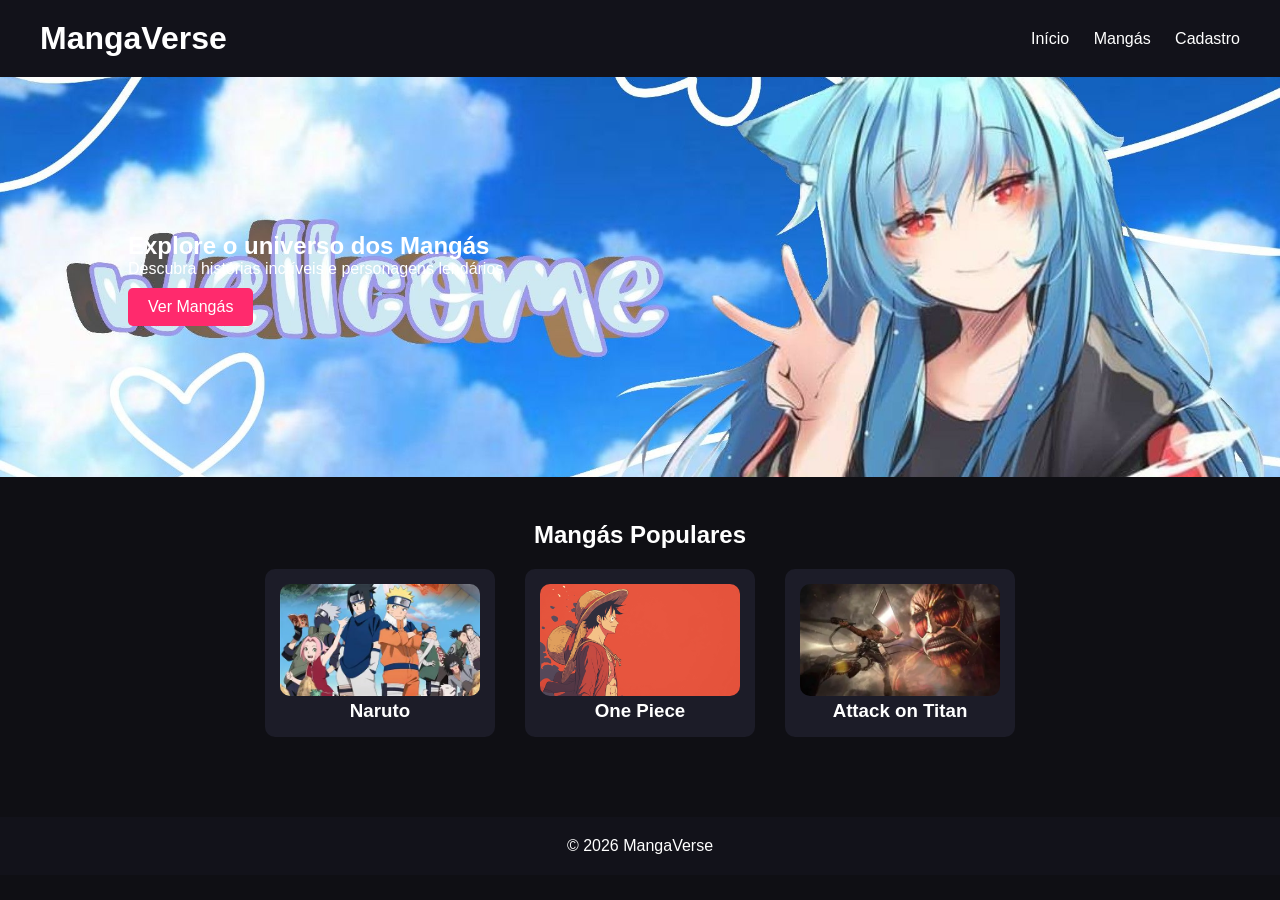
<file: index.html>
<!DOCTYPE html>
<html lang="pt-br">
<head>
<meta charset="UTF-8">
<title>MangaVerse</title>
<link rel="stylesheet" href="style.css">
</head>

<body>

<header>

<h1>MangaVerse</h1>

<nav>
<a href="index.html">Início</a>
<a href="mangas.html">Mangás</a>
<a href="cadastro.html">Cadastro</a>
</nav>

</header>

<section class="banner">

<!-- COLOCAR UMA IMAGEM GRANDE DE ANIME/MANGÁ AQUI -->
<img src="imagens/banner.jpg" alt="banner">

<div class="banner-text">

<h2>Explore o universo dos Mangás</h2>
<p>Descubra histórias incríveis e personagens lendários</p>

<a href="mangas.html" class="btn">Ver Mangás</a>

</div>

</section>

<section class="destaque">

<h2>Mangás Populares</h2>

<div class="cards">

<div class="card">

<!-- CAPA DO MANGÁ -->
<img src="imagens/naruto.jpg">

<h3>Naruto</h3>

</div>

<div class="card">

<!-- CAPA DO MANGÁ -->
<img src="imagens/onepiece.jpg">

<h3>One Piece</h3>

</div>

<div class="card">

<!-- CAPA DO MANGÁ -->
<img src="imagens/aot.jpg">

<h3>Attack on Titan</h3>

</div>

</div>

</section>

<footer>

<p>© 2026 MangaVerse</p>

</footer>

</body>
</html>
</file>
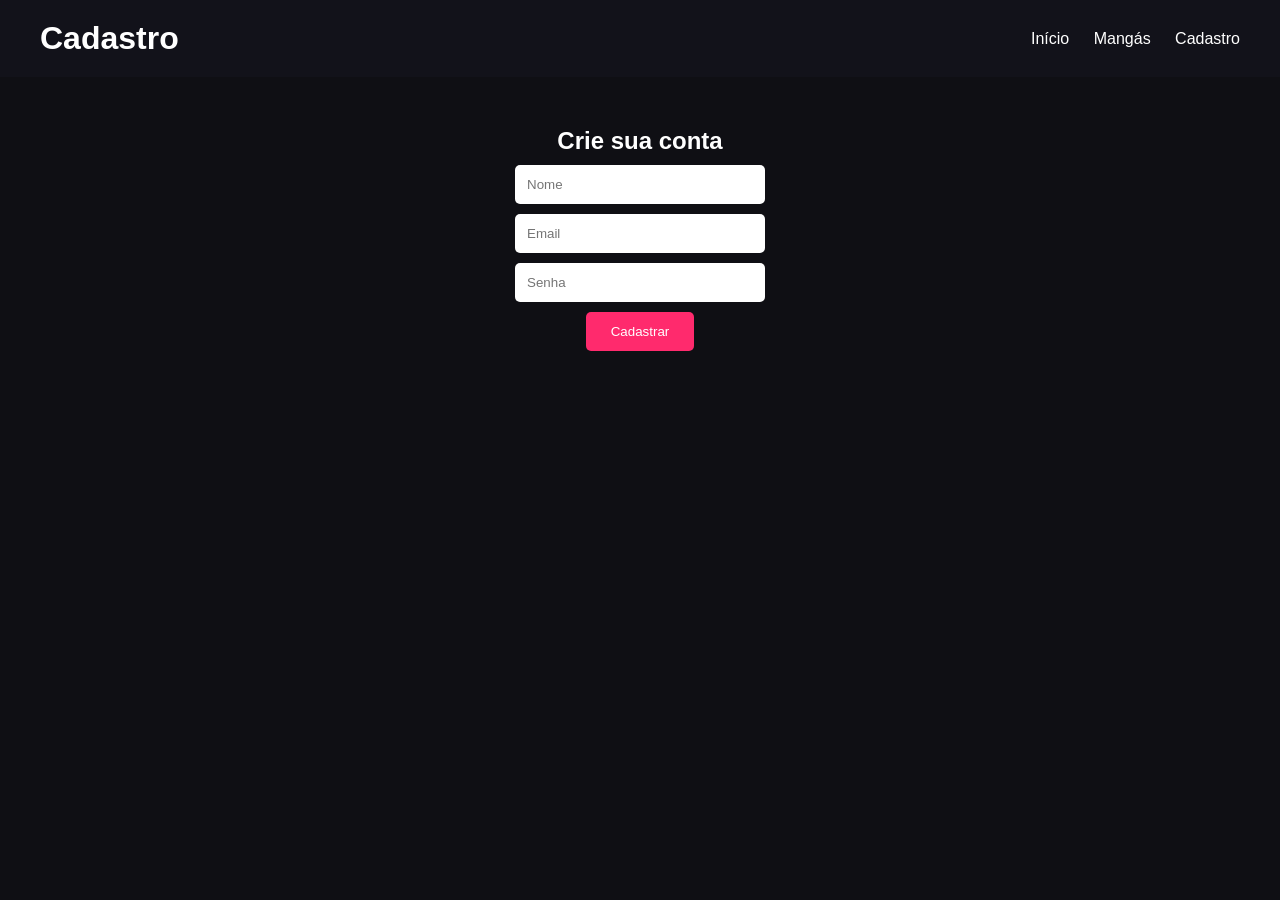
<file: cadastro.html>
<!DOCTYPE html>
<html lang="pt-br">
<head>
<meta charset="UTF-8">
<title>Cadastro</title>
<link rel="stylesheet" href="style.css">
</head>

<body>

<header>

<h1>Cadastro</h1>

<nav>
<a href="index.html">Início</a>
<a href="mangas.html">Mangás</a>
<a href="cadastro.html">Cadastro</a>
</nav>

</header>

<section class="cadastro">

<h2>Crie sua conta</h2>

<form id="form">

<input type="text" placeholder="Nome" id="nome" required>

<input type="email" placeholder="Email" id="email" required>

<input type="password" placeholder="Senha" id="senha" required>

<button type="submit">Cadastrar</button>

</form>

<p id="msg"></p>

</section>

<script src="script.js"></script>

</body>
</html>
</file>
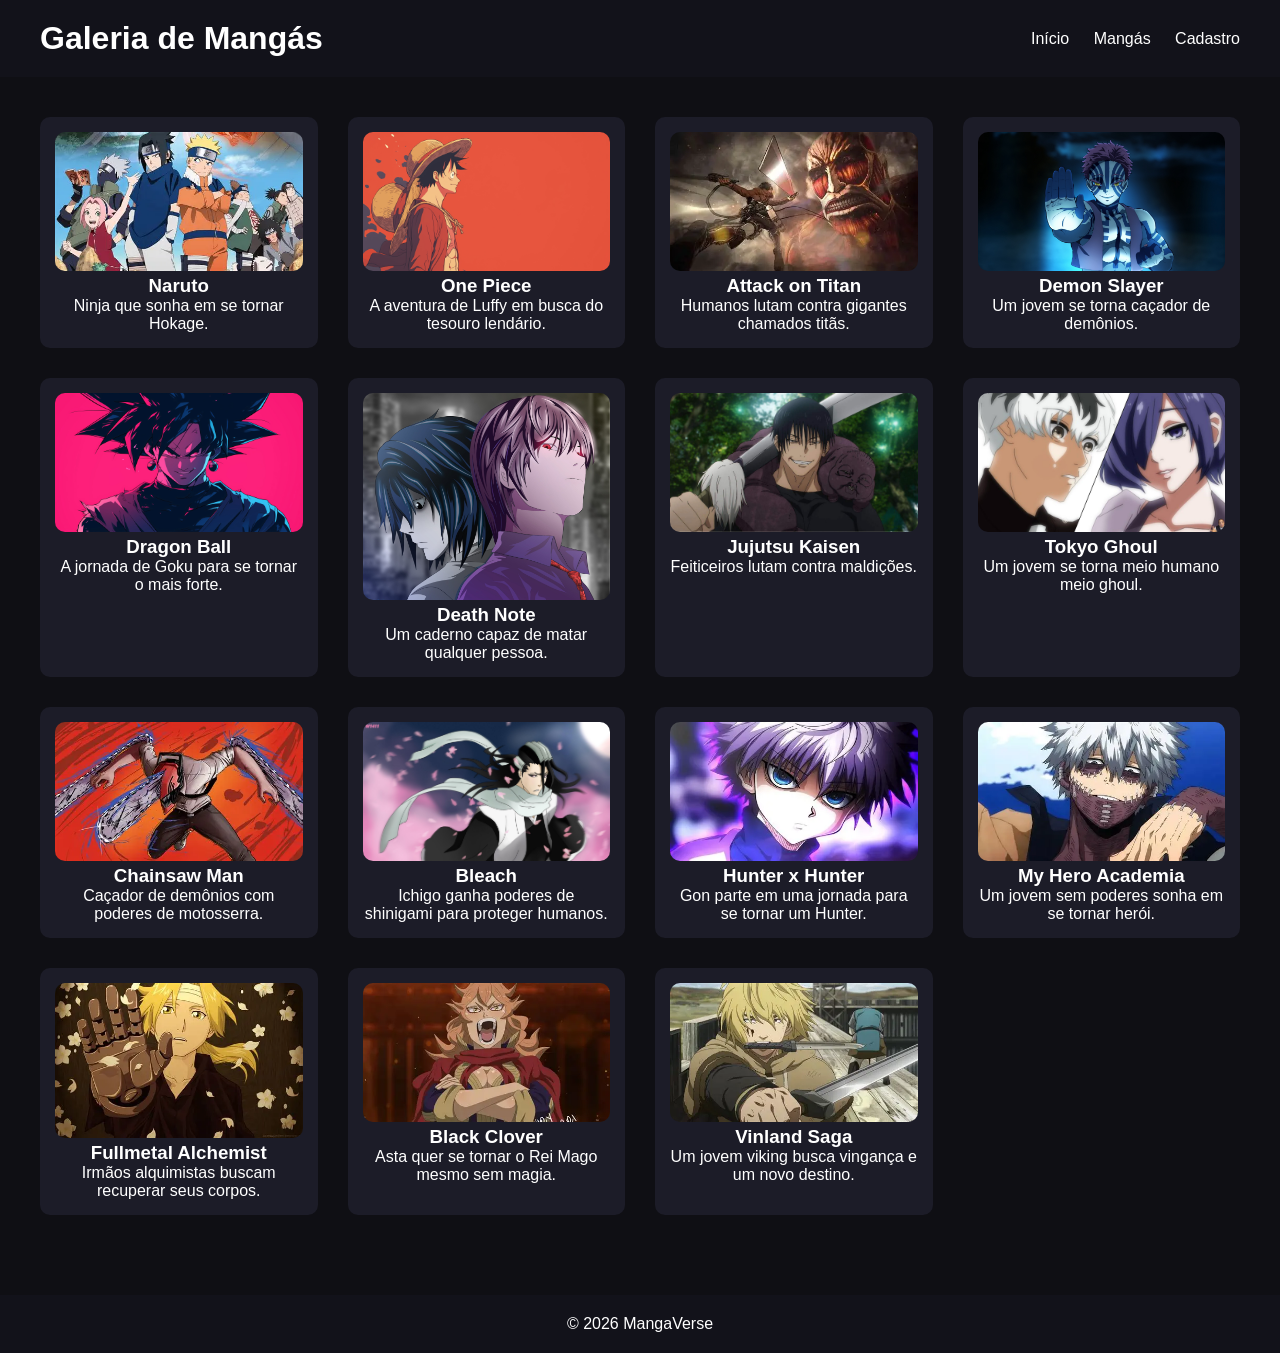
<file: mangas.html>
<!DOCTYPE html>
<html lang="pt-br">
<head>
<meta charset="UTF-8">
<title>Mangás</title>
<link rel="stylesheet" href="style.css">
</head>

<body>

<header>

<h1>Galeria de Mangás</h1>

<nav>
<a href="index.html">Início</a>
<a href="mangas.html">Mangás</a>
<a href="cadastro.html">Cadastro</a>
</nav>

</header>

<section class="galeria">

<div class="manga-card">
<img src="imagens/naruto.jpg">
<h3>Naruto</h3>
<p>Ninja que sonha em se tornar Hokage.</p>
</div>

<div class="manga-card">
<img src="imagens/onepiece.jpg">
<h3>One Piece</h3>
<p>A aventura de Luffy em busca do tesouro lendário.</p>
</div>

<div class="manga-card">
<img src="imagens/aot.jpg">
<h3>Attack on Titan</h3>
<p>Humanos lutam contra gigantes chamados titãs.</p>
</div>

<div class="manga-card">
<img src="imagens/demon.jpg">
<h3>Demon Slayer</h3>
<p>Um jovem se torna caçador de demônios.</p>
</div>

<div class="manga-card">
<img src="imagens/dragonball.jpg">
<h3>Dragon Ball</h3>
<p>A jornada de Goku para se tornar o mais forte.</p>
</div>

<div class="manga-card">
<img src="imagens/deathnote.jpg">
<h3>Death Note</h3>
<p>Um caderno capaz de matar qualquer pessoa.</p>
</div>

<div class="manga-card">
<img src="imagens/jujutsu.jpg">
<h3>Jujutsu Kaisen</h3>
<p>Feiticeiros lutam contra maldições.</p>
</div>

<div class="manga-card">
<img src="imagens/tokyo.jpg">
<h3>Tokyo Ghoul</h3>
<p>Um jovem se torna meio humano meio ghoul.</p>
</div>

<div class="manga-card">
<img src="imagens/chainsaw.jpg">
<h3>Chainsaw Man</h3>
<p>Caçador de demônios com poderes de motosserra.</p>
</div>

<!-- NOVOS MANGÁS -->

<div class="manga-card">
<img src="imagens/bleach.jpg">
<h3>Bleach</h3>
<p>Ichigo ganha poderes de shinigami para proteger humanos.</p>
</div>

<div class="manga-card">
<img src="imagens/hunterxhunter.jpg">
<h3>Hunter x Hunter</h3>
<p>Gon parte em uma jornada para se tornar um Hunter.</p>
</div>

<div class="manga-card">
<img src="imagens/myhero.jpg">
<h3>My Hero Academia</h3>
<p>Um jovem sem poderes sonha em se tornar herói.</p>
</div>

<div class="manga-card">
<img src="imagens/fullmetal.jpg">
<h3>Fullmetal Alchemist</h3>
<p>Irmãos alquimistas buscam recuperar seus corpos.</p>
</div>

<div class="manga-card">
<img src="imagens/blackclover.jpg">
<h3>Black Clover</h3>
<p>Asta quer se tornar o Rei Mago mesmo sem magia.</p>
</div>

<div class="manga-card">
<img src="imagens/vinland.jpg">
<h3>Vinland Saga</h3>
<p>Um jovem viking busca vingança e um novo destino.</p>
</div>

</section>

<footer>
<p>© 2026 MangaVerse</p>
</footer>

</body>
</html>
</file>
<file: style.css>
*{
margin:0;
padding:0;
box-sizing:border-box;
font-family:Arial;
}

body{
background:#0f0f14;
color:white;
}

/* HEADER */

header{
display:flex;
justify-content:space-between;
align-items:center;
padding:20px 40px;
background:#12121a;
}

nav a{
color:white;
margin-left:20px;
text-decoration:none;
transition:0.3s;
}

nav a:hover{
color:#ff2a6d;
}

/* BANNER */

.banner{
position:relative;
}

.banner img{
width:100%;
height:400px;
object-fit:cover;
}

.banner-text{
position:absolute;
top:50%;
left:10%;
transform:translateY(-50%);
}

.btn{
display:inline-block;
margin-top:10px;
padding:10px 20px;
background:#ff2a6d;
color:white;
text-decoration:none;
border-radius:5px;
}

/* CARDS */

.destaque{
padding:40px;
text-align:center;
}

.cards{
display:flex;
justify-content:center;
gap:30px;
margin-top:20px;
}

.card{
background:#1c1c28;
padding:15px;
border-radius:10px;
transition:0.3s;
}

.card img{
width:200px;
border-radius:10px;
}

.card:hover{
transform:scale(1.08);
}

/* GALERIA */

.galeria{
display:grid;
grid-template-columns:repeat(auto-fit,minmax(220px,1fr));
gap:30px;
padding:40px;
}

.manga-card{
background:#1c1c28;
padding:15px;
border-radius:10px;
text-align:center;
transition:0.3s;
}

.manga-card img{
width:100%;
border-radius:10px;
}

.manga-card:hover{
transform:scale(1.05);
}

/* CADASTRO */

.cadastro{
text-align:center;
padding:50px;
}

input{
display:block;
margin:10px auto;
padding:12px;
width:250px;
border:none;
border-radius:5px;
}

button{
padding:12px 25px;
background:#ff2a6d;
border:none;
color:white;
cursor:pointer;
border-radius:5px;
}

button:hover{
background:#ff4f87;
}

footer{
background:#12121a;
text-align:center;
padding:20px;
margin-top:40px;
}
</file>
